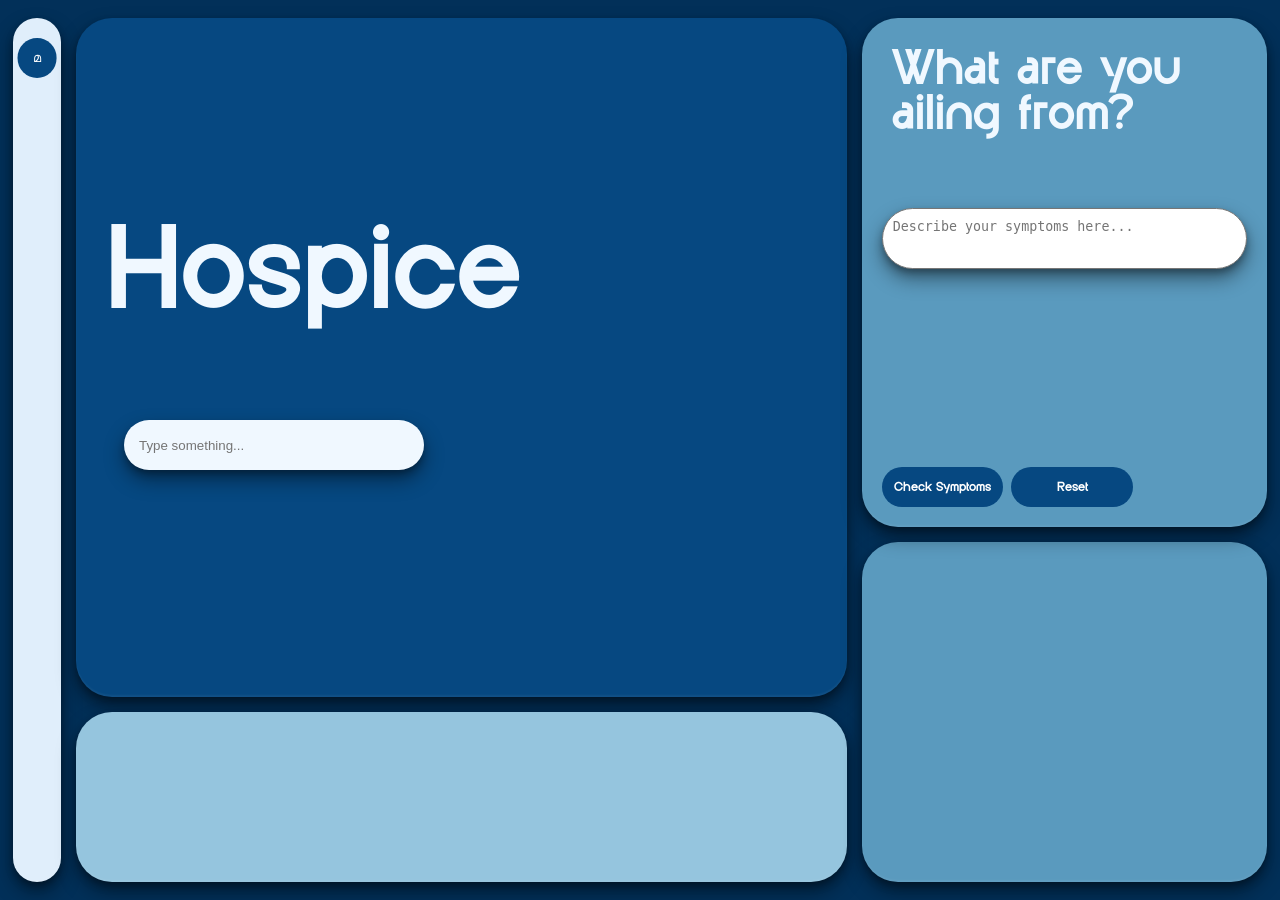
<file: public/index.html>
<!DOCTYPE html>
<html lang="en">
<head>
  <meta charset="UTF-8">
  <meta name="viewport" content="width=device-width, initial-scale=1.0">
  <title>Hospice</title>
  <script src="https://atlas.microsoft.com/sdk/javascript/mapcontrol/2/atlas.min.js"></script>
    <link rel="stylesheet" href="https://atlas.microsoft.com/sdk/javascript/mapcontrol/2/atlas.min.css" />
  <link rel="stylesheet" href="styles.css">
  
</head>
<body>
  <div class="container">
    <div class="sidebar"></div>
    <div class="main-content">
      <h1 class="title">Hospice</h1>
      <div class="inner-box">
        <input type="text" id="textInput" placeholder="Type something...">
        <div id="canvas" class="map-canvas">
          <iframe src="index1.html" 
          width="100%" 
          height="600px" 
          style="border: none;">
  </iframe>
          
        </div>
      </div>
    </div>
    <div class="right-top">
      
      <h1 class="SymTitle">What are you ailing from?</h1>
        <textarea class="SymInput"
            id="inputBox" 
            rows="4" 
            placeholder="Describe your symptoms here..."></textarea>
        <button onclick="expandAndAnalyze()">Check Symptoms</button>
        <button onclick="collapseInputBox()" style="left: calc(20px + 32%);">Reset</button>
    </div>
    <div class="right-bottom"></div>
    <div class="bottom"></div>
  </div>
  <script src="script.js"></script>
</body>
</html>
</file>
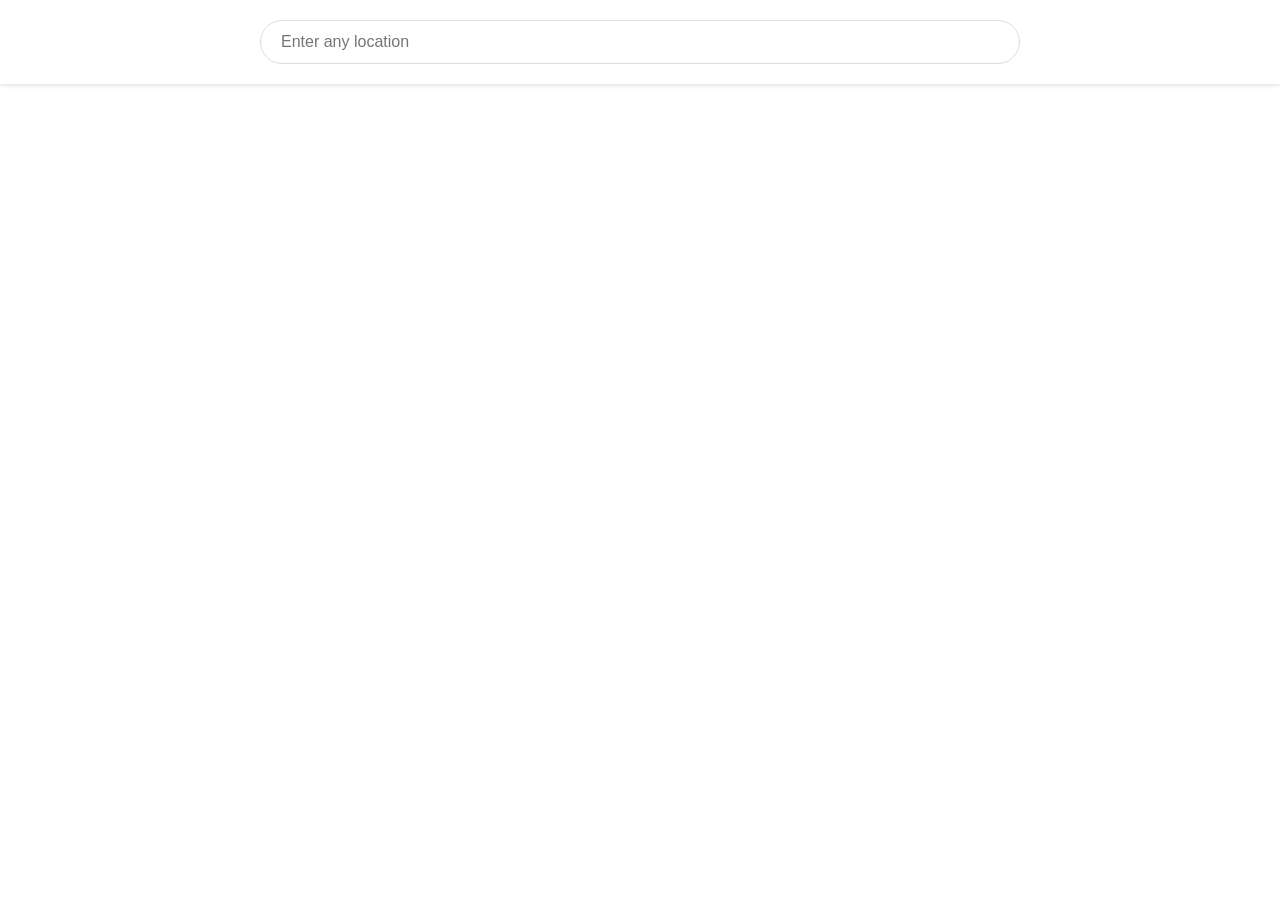
<file: public/index1.html>
<!DOCTYPE html>
<html lang="en">
<head>
    <meta charset="UTF-8">
    <meta name="viewport" content="width=device-width, initial-scale=1.0">
    <title>Worldwide Hospital Locator</title>
    <script src="https://atlas.microsoft.com/sdk/javascript/mapcontrol/2/atlas.min.js"></script>
    <link rel="stylesheet" href="https://atlas.microsoft.com/sdk/javascript/mapcontrol/2/atlas.min.css" />
    <link rel="stylesheet" href="style1.css">
    
</head>
<body>
    <div class="header">
        <div class="search-container">
            <input 
                type="text" 
                id="searchInput" 
                class="search-input" 
                placeholder="Enter any location"
            >
        </div>
    </div>

    <div class="main-container">
        <div id="map"></div>
        <div id="sidebar" class="sidebar"></div>
        <div id="errorMessage" class="error-message"></div>
        <div id="loading" class="loading">
            <div class="spinner"></div>
            <span>Searching hospitals...</span>
        </div>
    </div>
    <script src="script1.js"></script>

</body>
</html>
</file>
<file: public/styles.css>
* {
    box-sizing: border-box;
    margin: 0;
    padding: 0;
  }
  @font-face {
    font-family: 'Gendy';
    src: url('gendy.otf') format('opentype');
  }
  body {
    display: flex;
    justify-content: center;
    align-items: center;
    height: 100vh;
    background-color:#023059;
    font-family: 'Gendy','Arial';
  }
  
  .container {
    display: grid;
    grid-template-columns: 1.2fr 19fr 10fr;
    grid-template-rows: 2fr 1fr;
    gap: 15px;
    width: 98%;
    height: 96vh;
    background-color: #023059;
  }
  .main-content {
        background-color: #064881;
        border-radius: 36px;
        width: 100%;
        height: 120%;
  }
  .right-bottom {
    background-color: #95C5DE;
    border-radius: 36px;
    align-self:flex-end;
    width: 100%;
    height: 60%;
    }
  
  .sidebar {
    grid-row: 1 / span 2;
    background-color: #E0EEFB;
    border-radius: 36px;
    width: 100%;
    height: 100%;
  }
  
  .right-top {
    grid-column: 3;
    grid-row: 1;
    background-color: #5A9ABE;
    border-radius: 36px;
    width: 100%;
    height: 90%;
    position: relative;
    overflow: hidden;
    padding: 20px;
  }

  .bottom {
    background-color: #5A9ABE;
    border-radius: 36px;
    align-self: flex-end;
    width: 100%;
    height: 120%;
  }

  .title{
    position: relative;
    top: 200px;
    left:30px;
    font-size: 120px;
    color: aliceblue;
    font-weight: 100;
  }

  .inner-box {
    position: fixed;
    background-color: aliceblue;
    border-radius: 100px;
    width: 300px;
    height: 50px;
    top:420px;
    left: 124px;
    transition: all 0.5s ease;
    transform-origin: center;
  }


  .inner-box input {
    width: 90%;
    height: 30px;
    margin: 10px;
    border: none;
    padding: 5px;
    outline: none;
    background-color: transparent;
    transition: all 0.5s ease;
  }
  
  .SymTitle{
    position: relative;
    top: 10px;
    left: 10px;
    font-size: 50px;
    justify-content: center;
    color: aliceblue;
    font-weight: 100;
    line-height: 0.9;
  }
  
  
  .expand {
    position: fixed ;
    width: 100vw  ;
    height: 100vh  ;
    top: 0  ;
    left: 0  ;
    border-radius: 36px  ;  /* Match right-top border radius */
    z-index: 999;
  }

  .map-canvas{
    width: 0;
    height: 0;
    opacity: 0;
    transition: all 0.5s ease;
    position: absolute;
    top: 0;
    left: 0;
  }

  .expand .map-canvas {
    width: 100%;
    height: 100%;
    opacity: 1;
}

  

  #inputBox {
    position: absolute;
    top: 180px;  /* Adjusted from 200px to give space for the title */
    left: 20px;
    width: 90%;
    height: 12%;
    resize: none;
    padding: 10px;
    margin: 10px 0;
    border-radius: 36px;
    outline: none;
    background-color: white;
    transition: all 0.5s ease;
    opacity: 1;
}


.canvas{
    position: relative;
    height: 0px;
    width: 0px;
}

#inputBox.expanded {
    position: absolute;
    top: -10px;
    left: 0px;
    width: 100%;
    height: 100%;
    transition: all 0.5s ease;
    background-color: white;
    border-radius: 24px;
    padding: 20px;
    font-size: 16px;
    outline: none;
    
}




button {
  position: absolute;
  bottom: 20px;  /* Position at bottom instead of using top */
  left: 20px;
  border-radius: 36px;
  height: 40px;
  width: 30%;
  cursor: pointer;
  background-color: #064881;
  color: white;
  border: none;
  font-family: 'Gendy', 'Arial';
  transition: all 0.3s ease;
}

button:hover {
  background-color: #023059;
}
  .fade-out {
    opacity: 0;
    transition: opacity 0.5s ease;
  }
  
  .SymInput,.main-content,.inner-box, .right-bottom, .sidebar, .right-top, .bottom {
    box-shadow: 
        0 10px 20px rgba(0, 0, 0, 0.4),    /* Main depth shadow */
        0 5px 8px rgba(0, 0, 0, 0.2),      /* Medium shadow */
        0 3px 4px rgba(0, 0, 0, 0.1),      /* Close shadow for edge definition */
        inset 0 -2px 2px rgba(255, 255, 255, 0.05); /* Inner shadow for more depth */
}
.translate-btn {
  position: relative;
  top: 20px;
  left: 50%;
  transform: translateX(-50%);
  width: 80%;
  padding: 10px;
  border-radius: 36px;
  background-color: #064881;
  color: white;
  border: none;
  font-family: 'Gendy','Arial';
  cursor: pointer;
  transition: all 0.3s ease;
}

.translate-btn:hover {
  background-color: #023059;
}


.hidden {
  display: none;
}
</file>
<file: public/style1.css>
* {
    box-sizing: border-box;
    margin: 0;
    padding: 0;
}

body {
    font-family: -apple-system, BlinkMacSystemFont, 'Segoe UI', Roboto, 'Helvetica Neue', Arial, sans-serif;
    line-height: 1.6;
    height: 100vh;
    display: flex;
    flex-direction: column;
}

.header {
    background-color: white;
    padding: 20px;
    box-shadow: 0 2px 4px rgba(0, 0, 0, 0.1);
    z-index: 1;
}

.search-container {
    max-width: 800px;
    margin: 0 auto;
    width: 100%;
    padding: 0 20px;
}

.search-input {
    width: 100%;
    padding: 12px 20px;
    border: 1px solid #ddd;
    border-radius: 40px;
    font-size: 16px;
    transition: box-shadow 0.2s;
}

.search-input:focus {
    outline: none;
    box-shadow: 0 0 0 2px #0066cc33;
    border-color: #0066cc;
}

.main-container {
    flex: 1;
    display: flex;
    position: relative;
}

#map {
    flex: 1;
    height: 100%;
}

.sidebar {
    width: 400px;
    background-color: rgb(255, 255, 255);
    box-shadow: -2px 0 4px rgba(0, 0, 0, 0.1);
    overflow-y: auto;
    display: none;
}

.error-message {
    position: absolute;
    top: 20px;
    left: 50%;
    transform: translateX(-50%);
    background-color: #f8d7da;
    color: #dc3545;
    padding: 10px 20px;
    border-radius: 4px;
    z-index: 1000;
    display: none;
}

.loading {
    position: absolute;
    top: 50%;
    left: 50%;
    transform: translate(-50%, -50%);
    background-color: white;
    padding: 20px;
    border-radius: 4px;
    box-shadow: 0 2px 4px rgba(0, 0, 0, 0.1);
    display: none;
    z-index: 1000;
    text-align: center;
}

.hospital-card {
    padding: 15px;
    border-bottom: 1px solid #ddd;
    cursor: pointer;
    transition: background-color 0.2s;
}

.hospital-card:hover {
    background-color: #f5f5f5;
}

.hospital-name {
    font-weight: 600;
    font-size: 16px;
    margin-bottom: 5px;
}

.hospital-address {
    color: #666;
    font-size: 14px;
}

.eta-info {
    color: #0066cc;
    font-size: 14px;
    margin-top: 5px;
}

@keyframes spin {
    0% { transform: rotate(0deg); }
    100% { transform: rotate(360deg); }
}

.spinner {
    display: inline-block;
    width: 20px;
    height: 20px;
    border: 3px solid #f3f3f3;
    border-top: 3px solid #0066cc;
    border-radius: 50%;
    animation: spin 1s linear infinite;
    margin-right: 10px;
}
</file>
